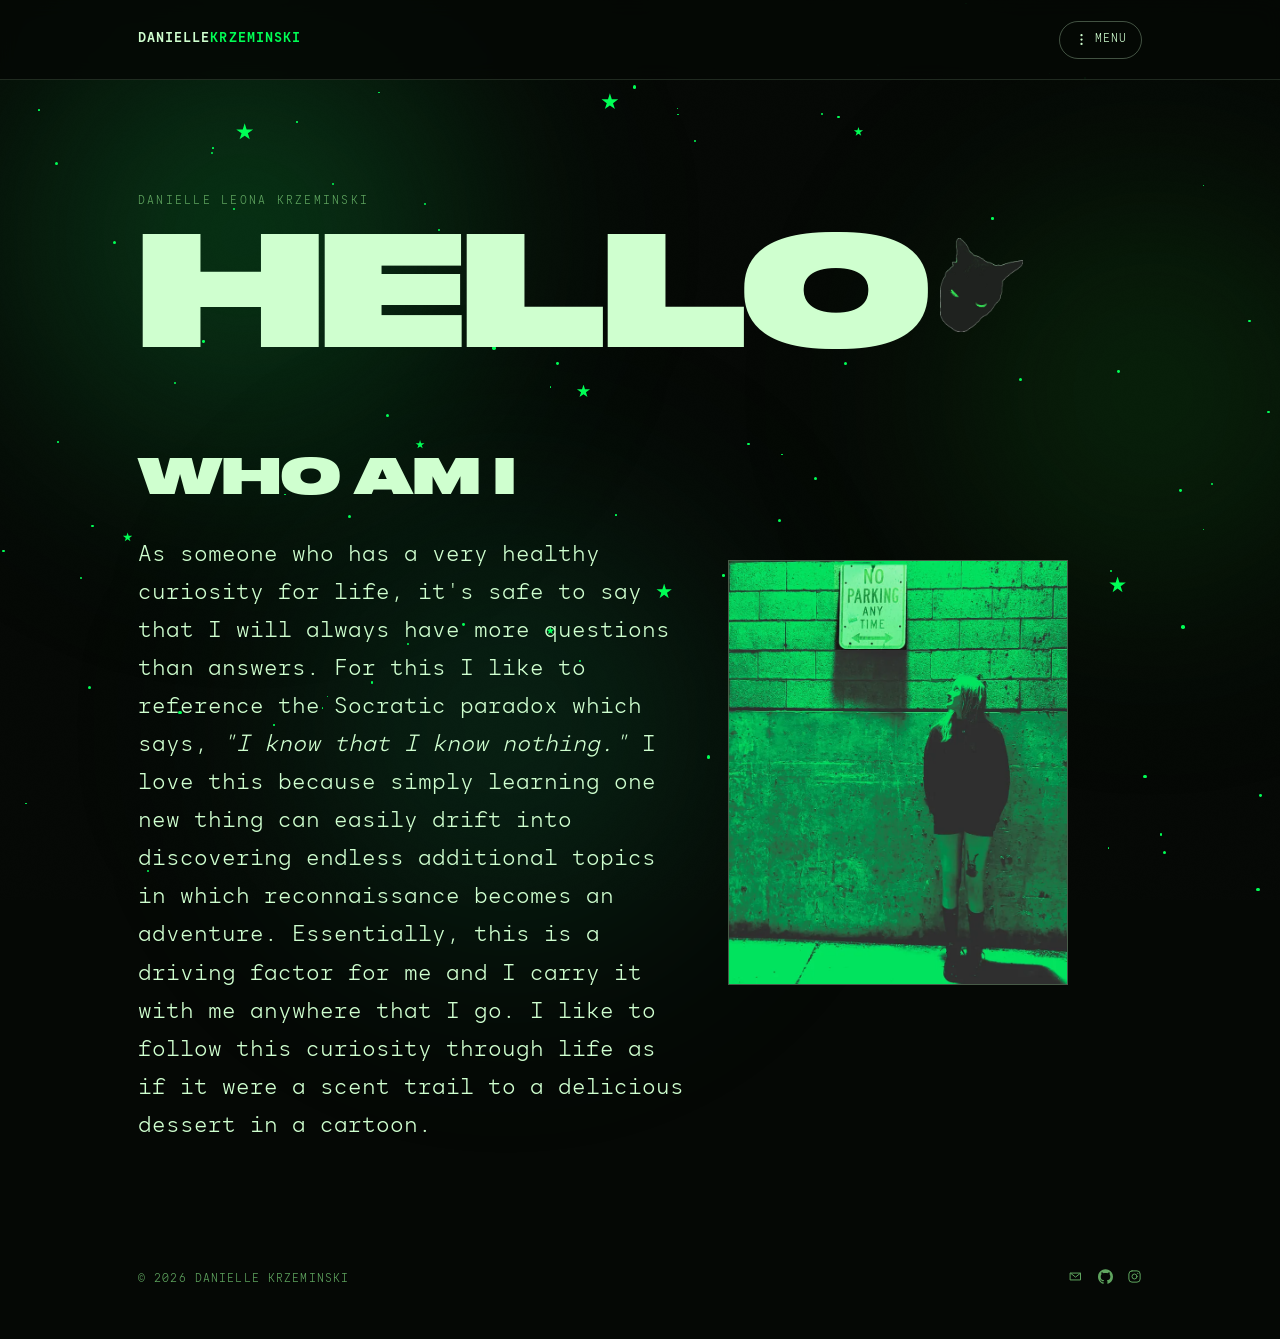
<file: index.html>
<!DOCTYPE html>
<html lang="en">
<head>
<meta charset="UTF-8">
<meta name="viewport" content="width=device-width, initial-scale=1.0">
<title>Danielle Krzeminski — Quality Engineer & Curious Mind</title>
<meta name="description" content="Danielle Krzeminski — a quality engineering professional in Milwaukee with a lifelong curiosity for systems, philosophy, and craft.">
<meta name="keywords" content="Danielle Krzeminski, quality engineer, quality engineering, CMM, PC-DMIS, Lean Six Sigma, Milwaukee, entropy in quality systems">
<meta name="author" content="Danielle Krzeminski">
<meta name="robots" content="index, follow">
<link rel="canonical" href="https://daniellekrzeminski.com/">

<!-- Open Graph / Facebook -->
<meta property="og:type" content="website">
<meta property="og:url" content="https://daniellekrzeminski.com/">
<meta property="og:site_name" content="Danielle Krzeminski">
<meta property="og:title" content="Danielle Krzeminski — Hello">
<meta property="og:description" content="Danielle Krzeminski — a quality engineering professional in Milwaukee with a lifelong curiosity for systems, philosophy, and craft.">
<meta property="og:image" content="https://daniellekrzeminski.com/assets/images/og-image.png">
<meta property="og:image:width" content="1200">
<meta property="og:image:height" content="630">

<!-- Twitter -->
<meta name="twitter:card" content="summary_large_image">
<meta name="twitter:url" content="https://daniellekrzeminski.com/">
<meta name="twitter:title" content="Danielle Krzeminski — Hello">
<meta name="twitter:description" content="Danielle Krzeminski — a quality engineering professional in Milwaukee with a lifelong curiosity for systems, philosophy, and craft.">
<meta name="twitter:image" content="https://daniellekrzeminski.com/assets/images/og-image.png">

<meta name="theme-color" content="#050805">

<!-- Favicons -->
<link rel="icon" type="image/x-icon" href="/favicon.ico">
<link rel="icon" type="image/png" sizes="16x16" href="/assets/favicons/favicon-16x16.png">
<link rel="icon" type="image/png" sizes="32x32" href="/assets/favicons/favicon-32x32.png">
<link rel="apple-touch-icon" sizes="180x180" href="/apple-touch-icon.png">
<link rel="icon" type="image/png" sizes="192x192" href="/assets/favicons/android-chrome-192x192.png">
<link rel="icon" type="image/png" sizes="512x512" href="/assets/favicons/android-chrome-512x512.png">
<link rel="manifest" href="/site.webmanifest">

<link rel="preload" href="assets/fonts/druk_wide_super.woff2" as="font" type="font/woff2" crossorigin>
<link rel="preload" href="assets/fonts/antikor_mono_book.woff2" as="font" type="font/woff2" crossorigin>
<link rel="stylesheet" href="styles.css">
<script type="application/ld+json">
{
  "@context": "https://schema.org",
  "@type": "Person",
  "name": "Danielle Leona Krzeminski",
  "url": "https://daniellekrzeminski.com/",
  "image": "https://daniellekrzeminski.com/assets/images/og-image.png",
  "jobTitle": "Quality Engineering Professional",
  "email": "mailto:info@daniellekrzeminski.com",
  "sameAs": [
    "https://github.com/eonaleona",
    "https://instagram.com/eonaleona"
  ]
}
</script>
</head>
<body>
    <div class="blob blob-1"></div>
    <div class="blob blob-2"></div>
    <div class="blob blob-3"></div>
    <div class="starfield" id="starfield"></div>
    <div class="bg-grain"><svg><filter id="grainFilter"><feTurbulence type="fractalNoise" baseFrequency="0.9" numOctaves="2" stitchTiles="stitch"/><feColorMatrix type="saturate" values="0"/></filter><rect width="100%" height="100%" filter="url(#grainFilter)" opacity="0.06"/></svg></div>

    <header class="site-header">
        <div class="wrap header-inner">
            <a href="index.html" class="brand">
                <span class="brand-name">Danielle<em>Krzeminski</em></span>
            </a>
            <div class="menu-wrap">
                <button class="nav-toggle" id="navToggle" aria-expanded="false" aria-controls="siteNav" aria-label="Toggle menu">
                    <svg viewBox="0 0 24 24"><circle cx="12" cy="5" r="1.8"/><circle cx="12" cy="12" r="1.8"/><circle cx="12" cy="19" r="1.8"/></svg>
                    Menu
                </button>
                <nav class="site-nav" id="siteNav">
                    <ul class="nav-links">
                    <li><a href="featured-projects.html">Featured Projects</a></li>
                    <li><a href="experience.html">Experience</a></li>
                    <li><a href="credentials.html">Credentials</a></li>
                    <li><a href="curated-collections.html">Curated Collections</a></li>
                    <li><a href="connect.html">Connect</a></li>
                </ul>
                </nav>
            </div>
        </div>
    </header>

    <section class="hero">
        <div class="wrap">
            <div class="hero-eyebrow">Danielle Leona Krzeminski</div>
            <h1 class="hero-title">Hello<span class="hello-mark"><picture>
                <source srcset="assets/images/cat-icon.webp" type="image/webp">
                <img src="assets/images/cat-icon.png" alt="" width="420" height="476" fetchpriority="high" onerror="this.closest('.hello-mark').remove()">
            </picture></span></h1>
        </div>
    </section>

    <section class="block fade-in">
        <div class="block-head">
            <h2 class="block-title">Who Am I</h2>
        </div>
        <div class="whoami-layout">
            <p class="lede">
                As someone who has a very healthy curiosity for life, it's safe to say that I will always have more
                questions than answers. For this I like to reference the Socratic paradox which says,
                <em>"I know that I know nothing."</em> I love this because simply learning one new thing can easily
                drift into discovering endless additional topics in which reconnaissance becomes an adventure.
                Essentially, this is a driving factor for me and I carry it with me anywhere that I go. I like to
                follow this curiosity through life as if it were a scent trail to a delicious dessert in a cartoon.
            </p>
            <div class="whoami-photo">
                <div class="duotone">
                    <picture>
                        <source srcset="assets/images/portrait-01.webp" type="image/webp">
                        <img src="assets/images/portrait-01.jpg" alt="Danielle looking up at a &quot;No Parking Any Time&quot; sign" width="760" height="1351" onerror="this.closest('.duotone').remove()">
                    </picture>
                </div>
            </div>
        </div>
    </section>

    <footer>
        <span>© 2026 Danielle Krzeminski</span>
        <div class="footer-social">
            <a href="mailto:info@daniellekrzeminski.com" aria-label="Email"><svg viewBox="0 0 24 24"><path d="M4 6.5h16v11H4z"/><path d="m4.5 7 7.5 6 7.5-6"/></svg></a>
            <a href="https://github.com/eonaleona" target="_blank" rel="noopener" aria-label="GitHub"><svg viewBox="0 0 98 96" style="fill:currentColor;stroke:none;"><path d="M49 0C21.9 0 0 22 0 49.1c0 21.7 14 40.1 33.5 46.6 2.4.5 3.3-1.1 3.3-2.4v-8.4c-13.6 3-16.5-5.8-16.5-5.8-2.2-5.7-5.4-7.2-5.4-7.2-4.5-3 .3-3 .3-3 4.9.3 7.5 5.1 7.5 5.1 4.4 7.5 11.5 5.3 14.3 4.1.4-3.2 1.7-5.3 3.1-6.6-10.9-1.2-22.3-5.4-22.3-24.3 0-5.4 1.9-9.8 5.1-13.2-.5-1.2-2.2-6.2.5-13 0 0 4.1-1.3 13.5 5.1 3.9-1.1 8.1-1.6 12.3-1.6 4.1 0 8.3.5 12.3 1.6C70.8 19.7 75 21 75 21c2.7 6.8 1 11.8.5 13 3.2 3.4 5.1 7.8 5.1 13.2 0 18.9-11.5 23.1-22.4 24.3 1.8 1.5 3.3 4.5 3.3 9.1v12.7c0 1.3.9 2.9 3.4 2.4C84.4 89.2 98 70.8 98 49.1 98 22 76.1 0 49 0Z"/></svg></a>
            <a href="https://instagram.com/eonaleona" target="_blank" rel="noopener" aria-label="Instagram"><svg viewBox="0 0 24 24"><rect x="3" y="3" width="18" height="18" rx="5"/><circle cx="12" cy="12" r="4"/><circle cx="17.2" cy="6.8" r="1" fill="currentColor" stroke="none"/></svg></a>
        </div>
    </footer>

<script src="script.js"></script>
</body>
</html>
</file>
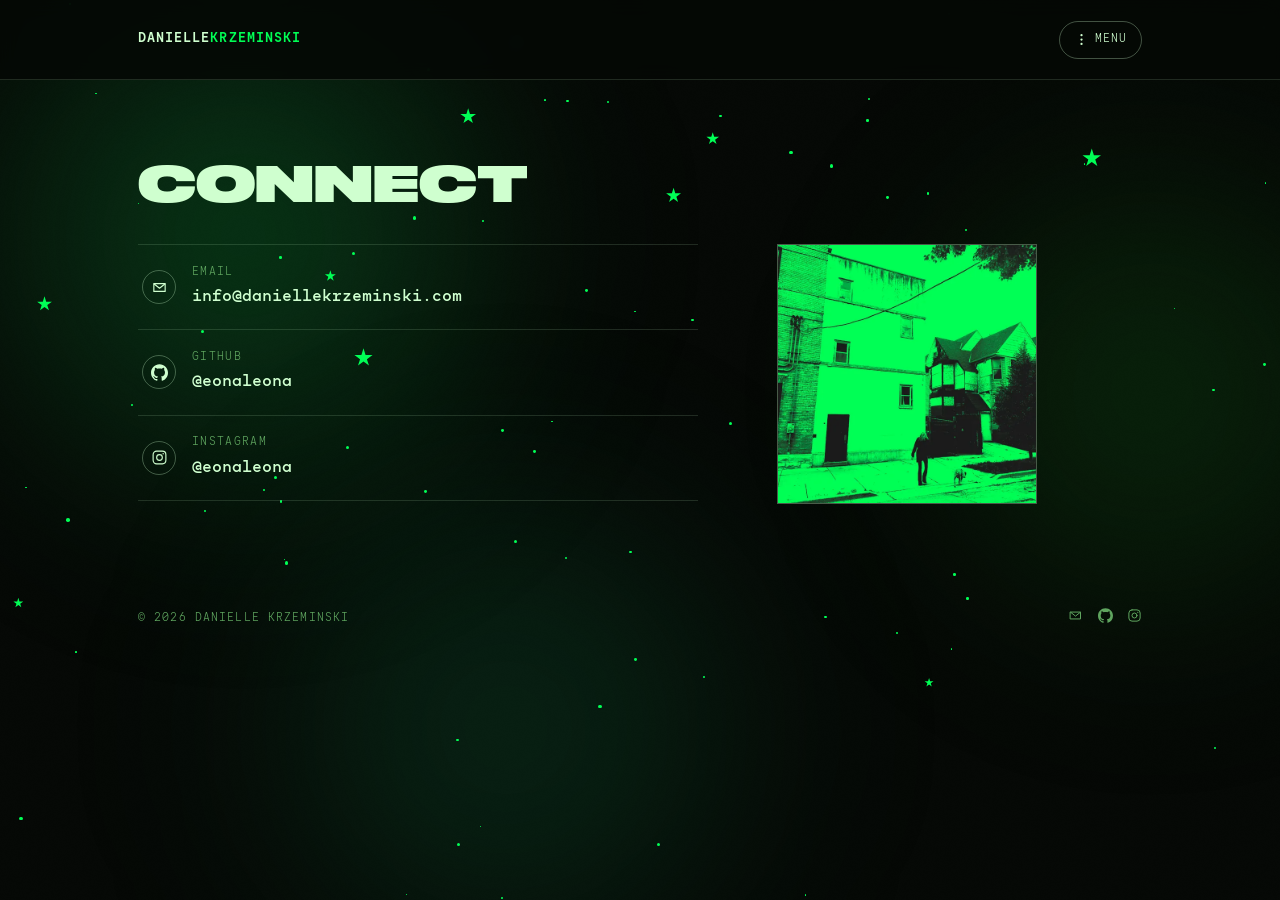
<file: connect.html>
<!DOCTYPE html>
<html lang="en">
<head>
<meta charset="UTF-8">
<meta name="viewport" content="width=device-width, initial-scale=1.0">
<title>Connect — Danielle Krzeminski</title>
<meta name="description" content="Get in touch with Danielle Krzeminski — email, GitHub, and Instagram.">
<meta name="keywords" content="Danielle Krzeminski contact, connect, email, GitHub, Instagram">
<meta name="author" content="Danielle Krzeminski">
<meta name="robots" content="index, follow">
<link rel="canonical" href="https://daniellekrzeminski.com/connect.html">

<!-- Open Graph / Facebook -->
<meta property="og:type" content="website">
<meta property="og:url" content="https://daniellekrzeminski.com/connect.html">
<meta property="og:site_name" content="Danielle Krzeminski">
<meta property="og:title" content="Connect — Danielle Krzeminski">
<meta property="og:description" content="Get in touch with Danielle Krzeminski — email, GitHub, and Instagram.">
<meta property="og:image" content="https://daniellekrzeminski.com/assets/images/og-image.png">
<meta property="og:image:width" content="1200">
<meta property="og:image:height" content="630">

<!-- Twitter -->
<meta name="twitter:card" content="summary_large_image">
<meta name="twitter:url" content="https://daniellekrzeminski.com/connect.html">
<meta name="twitter:title" content="Connect — Danielle Krzeminski">
<meta name="twitter:description" content="Get in touch with Danielle Krzeminski — email, GitHub, and Instagram.">
<meta name="twitter:image" content="https://daniellekrzeminski.com/assets/images/og-image.png">

<meta name="theme-color" content="#050805">

<!-- Favicons -->
<link rel="icon" type="image/x-icon" href="/favicon.ico">
<link rel="icon" type="image/png" sizes="16x16" href="/assets/favicons/favicon-16x16.png">
<link rel="icon" type="image/png" sizes="32x32" href="/assets/favicons/favicon-32x32.png">
<link rel="apple-touch-icon" sizes="180x180" href="/apple-touch-icon.png">
<link rel="icon" type="image/png" sizes="192x192" href="/assets/favicons/android-chrome-192x192.png">
<link rel="icon" type="image/png" sizes="512x512" href="/assets/favicons/android-chrome-512x512.png">
<link rel="manifest" href="/site.webmanifest">

<link rel="preload" href="assets/fonts/druk_wide_super.woff2" as="font" type="font/woff2" crossorigin>
<link rel="preload" href="assets/fonts/antikor_mono_book.woff2" as="font" type="font/woff2" crossorigin>
<link rel="stylesheet" href="styles.css">
</head>
<body>
    <div class="blob blob-1"></div>
    <div class="blob blob-2"></div>
    <div class="blob blob-3"></div>
    <div class="starfield" id="starfield"></div>
    <div class="bg-grain"><svg><filter id="grainFilter"><feTurbulence type="fractalNoise" baseFrequency="0.9" numOctaves="2" stitchTiles="stitch"/><feColorMatrix type="saturate" values="0"/></filter><rect width="100%" height="100%" filter="url(#grainFilter)" opacity="0.06"/></svg></div>

    <header class="site-header">
        <div class="wrap header-inner">
            <a href="index.html" class="brand">
                <span class="brand-name">Danielle<em>Krzeminski</em></span>
            </a>
            <div class="menu-wrap">
                <button class="nav-toggle" id="navToggle" aria-expanded="false" aria-controls="siteNav" aria-label="Toggle menu">
                    <svg viewBox="0 0 24 24"><circle cx="12" cy="5" r="1.8"/><circle cx="12" cy="12" r="1.8"/><circle cx="12" cy="19" r="1.8"/></svg>
                    Menu
                </button>
                <nav class="site-nav" id="siteNav">
                    <ul class="nav-links">
                    <li><a href="featured-projects.html">Featured Projects</a></li>
                    <li><a href="experience.html">Experience</a></li>
                    <li><a href="credentials.html">Credentials</a></li>
                    <li><a href="curated-collections.html">Curated Collections</a></li>
                    <li><a href="connect.html" aria-current="page">Connect</a></li>
                </ul>
                </nav>
            </div>
        </div>
    </header>

    <section class="block fade-in" style="padding-top:clamp(3rem,8vw,5rem);">
        <div class="block-head">
            <h2 class="block-title">Connect</h2>
        </div>

        <div class="connect-body">
            <ul class="connect-list">
                <li>
                    <a href="mailto:info@daniellekrzeminski.com">
                        <span class="connect-icon"><svg viewBox="0 0 24 24"><path d="M4 6.5h16v11H4z"/><path d="m4.5 7 7.5 6 7.5-6"/></svg></span>
                        <span class="connect-text">
                            <span class="connect-platform">Email</span>
                            <span class="connect-handle">info@daniellekrzeminski.com</span>
                        </span>
                    </a>
                </li>
                <li>
                    <a href="https://github.com/eonaleona" target="_blank" rel="noopener">
                        <span class="connect-icon"><svg viewBox="0 0 98 96" style="fill:currentColor;stroke:none;"><path d="M49 0C21.9 0 0 22 0 49.1c0 21.7 14 40.1 33.5 46.6 2.4.5 3.3-1.1 3.3-2.4v-8.4c-13.6 3-16.5-5.8-16.5-5.8-2.2-5.7-5.4-7.2-5.4-7.2-4.5-3 .3-3 .3-3 4.9.3 7.5 5.1 7.5 5.1 4.4 7.5 11.5 5.3 14.3 4.1.4-3.2 1.7-5.3 3.1-6.6-10.9-1.2-22.3-5.4-22.3-24.3 0-5.4 1.9-9.8 5.1-13.2-.5-1.2-2.2-6.2.5-13 0 0 4.1-1.3 13.5 5.1 3.9-1.1 8.1-1.6 12.3-1.6 4.1 0 8.3.5 12.3 1.6C70.8 19.7 75 21 75 21c2.7 6.8 1 11.8.5 13 3.2 3.4 5.1 7.8 5.1 13.2 0 18.9-11.5 23.1-22.4 24.3 1.8 1.5 3.3 4.5 3.3 9.1v12.7c0 1.3.9 2.9 3.4 2.4C84.4 89.2 98 70.8 98 49.1 98 22 76.1 0 49 0Z"/></svg></span>
                        <span class="connect-text">
                            <span class="connect-platform">GitHub</span>
                            <span class="connect-handle">@eonaleona</span>
                        </span>
                    </a>
                </li>
                <li>
                    <a href="https://instagram.com/eonaleona" target="_blank" rel="noopener">
                        <span class="connect-icon"><svg viewBox="0 0 24 24"><rect x="3" y="3" width="18" height="18" rx="5"/><circle cx="12" cy="12" r="4"/><circle cx="17.2" cy="6.8" r="1" fill="currentColor" stroke="none"/></svg></span>
                        <span class="connect-text">
                            <span class="connect-platform">Instagram</span>
                            <span class="connect-handle">@eonaleona</span>
                        </span>
                    </a>
                </li>
            </ul>
            <div class="connect-photo">
                <div class="duotone">
                    <picture>
                        <source srcset="assets/images/portrait-02.webp" type="image/webp">
                        <img src="assets/images/portrait-02.jpg" alt="Danielle walking her dog on a Milwaukee street" width="640" height="640" onerror="this.closest('.duotone').remove()">
                    </picture>
                </div>
            </div>
        </div>
    </section>

    <footer>
        <span>© 2026 Danielle Krzeminski</span>
        <div class="footer-social">
            <a href="mailto:info@daniellekrzeminski.com" aria-label="Email"><svg viewBox="0 0 24 24"><path d="M4 6.5h16v11H4z"/><path d="m4.5 7 7.5 6 7.5-6"/></svg></a>
            <a href="https://github.com/eonaleona" target="_blank" rel="noopener" aria-label="GitHub"><svg viewBox="0 0 98 96" style="fill:currentColor;stroke:none;"><path d="M49 0C21.9 0 0 22 0 49.1c0 21.7 14 40.1 33.5 46.6 2.4.5 3.3-1.1 3.3-2.4v-8.4c-13.6 3-16.5-5.8-16.5-5.8-2.2-5.7-5.4-7.2-5.4-7.2-4.5-3 .3-3 .3-3 4.9.3 7.5 5.1 7.5 5.1 4.4 7.5 11.5 5.3 14.3 4.1.4-3.2 1.7-5.3 3.1-6.6-10.9-1.2-22.3-5.4-22.3-24.3 0-5.4 1.9-9.8 5.1-13.2-.5-1.2-2.2-6.2.5-13 0 0 4.1-1.3 13.5 5.1 3.9-1.1 8.1-1.6 12.3-1.6 4.1 0 8.3.5 12.3 1.6C70.8 19.7 75 21 75 21c2.7 6.8 1 11.8.5 13 3.2 3.4 5.1 7.8 5.1 13.2 0 18.9-11.5 23.1-22.4 24.3 1.8 1.5 3.3 4.5 3.3 9.1v12.7c0 1.3.9 2.9 3.4 2.4C84.4 89.2 98 70.8 98 49.1 98 22 76.1 0 49 0Z"/></svg></a>
            <a href="https://instagram.com/eonaleona" target="_blank" rel="noopener" aria-label="Instagram"><svg viewBox="0 0 24 24"><rect x="3" y="3" width="18" height="18" rx="5"/><circle cx="12" cy="12" r="4"/><circle cx="17.2" cy="6.8" r="1" fill="currentColor" stroke="none"/></svg></a>
        </div>
    </footer>

<script src="script.js"></script>
</body>
</html>
</file>
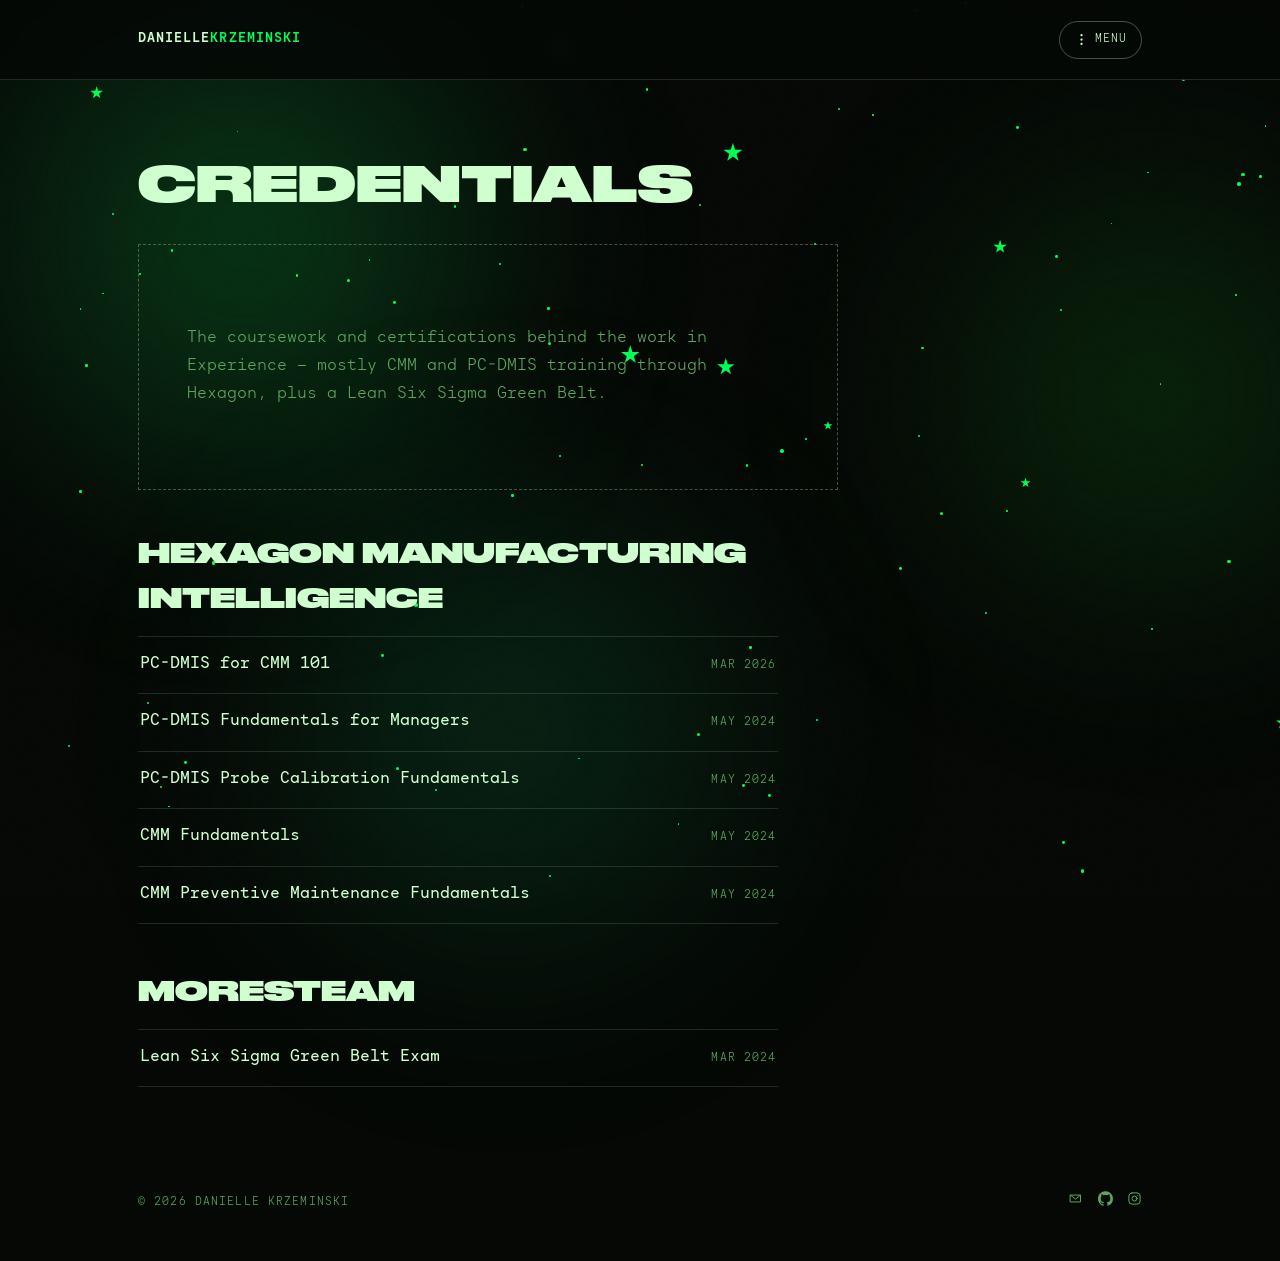
<file: credentials.html>
<!DOCTYPE html>
<html lang="en">
<head>
<meta charset="UTF-8">
<meta name="viewport" content="width=device-width, initial-scale=1.0">
<title>Credentials — Danielle Krzeminski</title>
<meta name="description" content="Certifications held by Danielle Krzeminski — Hexagon CMM and PC-DMIS coursework, plus a Lean Six Sigma Green Belt through MoreSteam.">
<meta name="keywords" content="Danielle Krzeminski certifications, PC-DMIS certification, CMM training, Lean Six Sigma Green Belt, Hexagon Manufacturing Intelligence">
<meta name="author" content="Danielle Krzeminski">
<meta name="robots" content="index, follow">
<link rel="canonical" href="https://daniellekrzeminski.com/credentials.html">

<!-- Open Graph / Facebook -->
<meta property="og:type" content="website">
<meta property="og:url" content="https://daniellekrzeminski.com/credentials.html">
<meta property="og:site_name" content="Danielle Krzeminski">
<meta property="og:title" content="Credentials — Danielle Krzeminski">
<meta property="og:description" content="Certifications held by Danielle Krzeminski — Hexagon CMM and PC-DMIS coursework, plus a Lean Six Sigma Green Belt through MoreSteam.">
<meta property="og:image" content="https://daniellekrzeminski.com/assets/images/og-image.png">
<meta property="og:image:width" content="1200">
<meta property="og:image:height" content="630">

<!-- Twitter -->
<meta name="twitter:card" content="summary_large_image">
<meta name="twitter:url" content="https://daniellekrzeminski.com/credentials.html">
<meta name="twitter:title" content="Credentials — Danielle Krzeminski">
<meta name="twitter:description" content="Certifications held by Danielle Krzeminski — Hexagon CMM and PC-DMIS coursework, plus a Lean Six Sigma Green Belt through MoreSteam.">
<meta name="twitter:image" content="https://daniellekrzeminski.com/assets/images/og-image.png">

<meta name="theme-color" content="#050805">

<!-- Favicons -->
<link rel="icon" type="image/x-icon" href="/favicon.ico">
<link rel="icon" type="image/png" sizes="16x16" href="/assets/favicons/favicon-16x16.png">
<link rel="icon" type="image/png" sizes="32x32" href="/assets/favicons/favicon-32x32.png">
<link rel="apple-touch-icon" sizes="180x180" href="/apple-touch-icon.png">
<link rel="icon" type="image/png" sizes="192x192" href="/assets/favicons/android-chrome-192x192.png">
<link rel="icon" type="image/png" sizes="512x512" href="/assets/favicons/android-chrome-512x512.png">
<link rel="manifest" href="/site.webmanifest">

<link rel="preload" href="assets/fonts/druk_wide_super.woff2" as="font" type="font/woff2" crossorigin>
<link rel="preload" href="assets/fonts/antikor_mono_book.woff2" as="font" type="font/woff2" crossorigin>
<link rel="stylesheet" href="styles.css">
</head>
<body>
    <div class="blob blob-1"></div>
    <div class="blob blob-2"></div>
    <div class="blob blob-3"></div>
    <div class="starfield" id="starfield"></div>
    <div class="bg-grain"><svg><filter id="grainFilter"><feTurbulence type="fractalNoise" baseFrequency="0.9" numOctaves="2" stitchTiles="stitch"/><feColorMatrix type="saturate" values="0"/></filter><rect width="100%" height="100%" filter="url(#grainFilter)" opacity="0.06"/></svg></div>

    <header class="site-header">
        <div class="wrap header-inner">
            <a href="index.html" class="brand">
                <span class="brand-name">Danielle<em>Krzeminski</em></span>
            </a>
            <div class="menu-wrap">
                <button class="nav-toggle" id="navToggle" aria-expanded="false" aria-controls="siteNav" aria-label="Toggle menu">
                    <svg viewBox="0 0 24 24"><circle cx="12" cy="5" r="1.8"/><circle cx="12" cy="12" r="1.8"/><circle cx="12" cy="19" r="1.8"/></svg>
                    Menu
                </button>
                <nav class="site-nav" id="siteNav">
                    <ul class="nav-links">
                    <li><a href="featured-projects.html">Featured Projects</a></li>
                    <li><a href="experience.html">Experience</a></li>
                    <li><a href="credentials.html" aria-current="page">Credentials</a></li>
                    <li><a href="curated-collections.html">Curated Collections</a></li>
                    <li><a href="connect.html">Connect</a></li>
                </ul>
                </nav>
            </div>
        </div>
    </header>

    <!--
      CREDENTIALS CONTENT GOES HERE.
      Danielle: send over your certifications and I'll turn this empty-state
      block into cards/list items matching the rest of the site.
    -->
    <section class="block fade-in" style="padding-top:clamp(3rem,8vw,5rem);">
        <div class="block-head">
            <h2 class="block-title">Credentials</h2>
        </div>
        <div class="empty-state" style="margin-bottom:2.5rem;">
            <p style="max-width:60ch;">The coursework and certifications behind the work in Experience — mostly CMM and PC-DMIS training through Hexagon, plus a Lean Six Sigma Green Belt.</p>
        </div>

        <div class="cred-groups">
            <div class="cred-group">
                <div class="cred-issuer">Hexagon Manufacturing Intelligence</div>
                <ul class="cred-items">
                    <li><span class="cred-name">PC-DMIS for CMM 101</span><span class="cred-date">Mar 2026</span></li>
                    <li><span class="cred-name">PC-DMIS Fundamentals for Managers</span><span class="cred-date">May 2024</span></li>
                    <li><span class="cred-name">PC-DMIS Probe Calibration Fundamentals</span><span class="cred-date">May 2024</span></li>
                    <li><span class="cred-name">CMM Fundamentals</span><span class="cred-date">May 2024</span></li>
                    <li><span class="cred-name">CMM Preventive Maintenance Fundamentals</span><span class="cred-date">May 2024</span></li>
                </ul>
            </div>
            <div class="cred-group">
                <div class="cred-issuer">MoreSteam</div>
                <ul class="cred-items">
                    <li><span class="cred-name">Lean Six Sigma Green Belt Exam</span><span class="cred-date">Mar 2024</span></li>
                </ul>
            </div>
        </div>
    </section>

    <footer>
        <span>© 2026 Danielle Krzeminski</span>
        <div class="footer-social">
            <a href="mailto:info@daniellekrzeminski.com" aria-label="Email"><svg viewBox="0 0 24 24"><path d="M4 6.5h16v11H4z"/><path d="m4.5 7 7.5 6 7.5-6"/></svg></a>
            <a href="https://github.com/eonaleona" target="_blank" rel="noopener" aria-label="GitHub"><svg viewBox="0 0 98 96" style="fill:currentColor;stroke:none;"><path d="M49 0C21.9 0 0 22 0 49.1c0 21.7 14 40.1 33.5 46.6 2.4.5 3.3-1.1 3.3-2.4v-8.4c-13.6 3-16.5-5.8-16.5-5.8-2.2-5.7-5.4-7.2-5.4-7.2-4.5-3 .3-3 .3-3 4.9.3 7.5 5.1 7.5 5.1 4.4 7.5 11.5 5.3 14.3 4.1.4-3.2 1.7-5.3 3.1-6.6-10.9-1.2-22.3-5.4-22.3-24.3 0-5.4 1.9-9.8 5.1-13.2-.5-1.2-2.2-6.2.5-13 0 0 4.1-1.3 13.5 5.1 3.9-1.1 8.1-1.6 12.3-1.6 4.1 0 8.3.5 12.3 1.6C70.8 19.7 75 21 75 21c2.7 6.8 1 11.8.5 13 3.2 3.4 5.1 7.8 5.1 13.2 0 18.9-11.5 23.1-22.4 24.3 1.8 1.5 3.3 4.5 3.3 9.1v12.7c0 1.3.9 2.9 3.4 2.4C84.4 89.2 98 70.8 98 49.1 98 22 76.1 0 49 0Z"/></svg></a>
            <a href="https://instagram.com/eonaleona" target="_blank" rel="noopener" aria-label="Instagram"><svg viewBox="0 0 24 24"><rect x="3" y="3" width="18" height="18" rx="5"/><circle cx="12" cy="12" r="4"/><circle cx="17.2" cy="6.8" r="1" fill="currentColor" stroke="none"/></svg></a>
        </div>
    </footer>

<script src="script.js"></script>
</body>
</html>
</file>
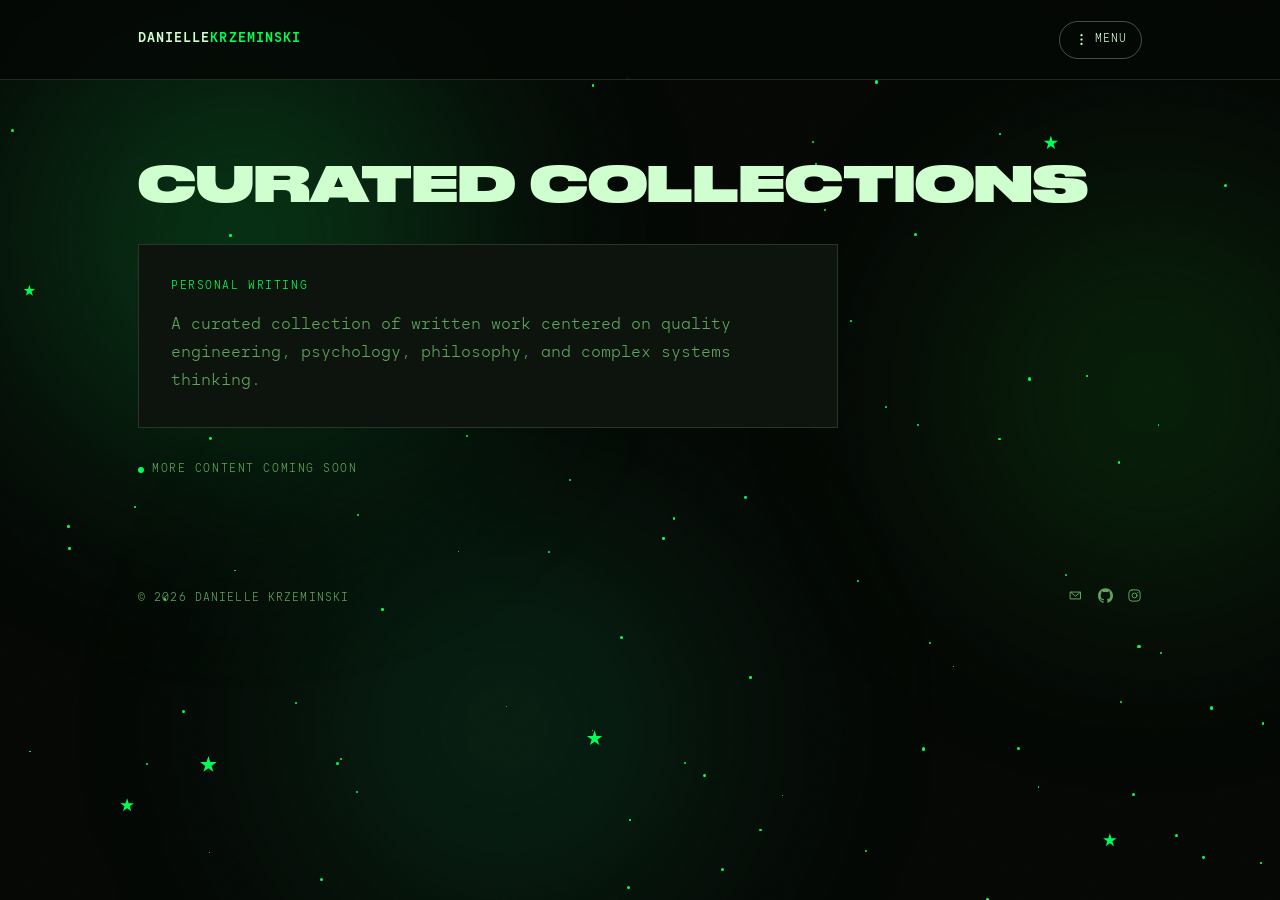
<file: curated-collections.html>
<!DOCTYPE html>
<html lang="en">
<head>
<meta charset="UTF-8">
<meta name="viewport" content="width=device-width, initial-scale=1.0">
<title>Curated Collections — Danielle Krzeminski</title>
<meta name="description" content="A curated collection of written work by Danielle Krzeminski centered on quality engineering, psychology, philosophy, and complex systems thinking.">
<meta name="keywords" content="Danielle Krzeminski writing, quality engineering essays, systems thinking, philosophy, curated collections">
<meta name="author" content="Danielle Krzeminski">
<meta name="robots" content="index, follow">
<link rel="canonical" href="https://daniellekrzeminski.com/curated-collections.html">

<!-- Open Graph / Facebook -->
<meta property="og:type" content="website">
<meta property="og:url" content="https://daniellekrzeminski.com/curated-collections.html">
<meta property="og:site_name" content="Danielle Krzeminski">
<meta property="og:title" content="Curated Collections — Danielle Krzeminski">
<meta property="og:description" content="A curated collection of written work by Danielle Krzeminski centered on quality engineering, psychology, philosophy, and complex systems thinking.">
<meta property="og:image" content="https://daniellekrzeminski.com/assets/images/og-image.png">
<meta property="og:image:width" content="1200">
<meta property="og:image:height" content="630">

<!-- Twitter -->
<meta name="twitter:card" content="summary_large_image">
<meta name="twitter:url" content="https://daniellekrzeminski.com/curated-collections.html">
<meta name="twitter:title" content="Curated Collections — Danielle Krzeminski">
<meta name="twitter:description" content="A curated collection of written work by Danielle Krzeminski centered on quality engineering, psychology, philosophy, and complex systems thinking.">
<meta name="twitter:image" content="https://daniellekrzeminski.com/assets/images/og-image.png">

<meta name="theme-color" content="#050805">

<!-- Favicons -->
<link rel="icon" type="image/x-icon" href="/favicon.ico">
<link rel="icon" type="image/png" sizes="16x16" href="/assets/favicons/favicon-16x16.png">
<link rel="icon" type="image/png" sizes="32x32" href="/assets/favicons/favicon-32x32.png">
<link rel="apple-touch-icon" sizes="180x180" href="/apple-touch-icon.png">
<link rel="icon" type="image/png" sizes="192x192" href="/assets/favicons/android-chrome-192x192.png">
<link rel="icon" type="image/png" sizes="512x512" href="/assets/favicons/android-chrome-512x512.png">
<link rel="manifest" href="/site.webmanifest">

<link rel="preload" href="assets/fonts/druk_wide_super.woff2" as="font" type="font/woff2" crossorigin>
<link rel="preload" href="assets/fonts/antikor_mono_book.woff2" as="font" type="font/woff2" crossorigin>
<link rel="stylesheet" href="styles.css">
</head>
<body>
    <div class="blob blob-1"></div>
    <div class="blob blob-2"></div>
    <div class="blob blob-3"></div>
    <div class="starfield" id="starfield"></div>
    <div class="bg-grain"><svg><filter id="grainFilter"><feTurbulence type="fractalNoise" baseFrequency="0.9" numOctaves="2" stitchTiles="stitch"/><feColorMatrix type="saturate" values="0"/></filter><rect width="100%" height="100%" filter="url(#grainFilter)" opacity="0.06"/></svg></div>

    <header class="site-header">
        <div class="wrap header-inner">
            <a href="index.html" class="brand">
                <span class="brand-name">Danielle<em>Krzeminski</em></span>
            </a>
            <div class="menu-wrap">
                <button class="nav-toggle" id="navToggle" aria-expanded="false" aria-controls="siteNav" aria-label="Toggle menu">
                    <svg viewBox="0 0 24 24"><circle cx="12" cy="5" r="1.8"/><circle cx="12" cy="12" r="1.8"/><circle cx="12" cy="19" r="1.8"/></svg>
                    Menu
                </button>
                <nav class="site-nav" id="siteNav">
                    <ul class="nav-links">
                    <li><a href="featured-projects.html">Featured Projects</a></li>
                    <li><a href="experience.html">Experience</a></li>
                    <li><a href="credentials.html">Credentials</a></li>
                    <li><a href="curated-collections.html" aria-current="page">Curated Collections</a></li>
                    <li><a href="connect.html">Connect</a></li>
                </ul>
                </nav>
            </div>
        </div>
    </header>

    <section class="block fade-in" style="padding-top:clamp(3rem,8vw,5rem);">
        <div class="block-head">
            <h2 class="block-title">Curated Collections</h2>
        </div>

        <div class="project-card">
            <div class="project-label">Personal Writing</div>
            <p class="project-desc" style="margin-bottom:0;">
                A curated collection of written work centered on quality engineering, psychology, philosophy, and
                complex systems thinking.
            </p>
        </div>

        <div class="soon-tag">More content coming soon</div>
    </section>

    <footer>
        <span>© 2026 Danielle Krzeminski</span>
        <div class="footer-social">
            <a href="mailto:info@daniellekrzeminski.com" aria-label="Email"><svg viewBox="0 0 24 24"><path d="M4 6.5h16v11H4z"/><path d="m4.5 7 7.5 6 7.5-6"/></svg></a>
            <a href="https://github.com/eonaleona" target="_blank" rel="noopener" aria-label="GitHub"><svg viewBox="0 0 98 96" style="fill:currentColor;stroke:none;"><path d="M49 0C21.9 0 0 22 0 49.1c0 21.7 14 40.1 33.5 46.6 2.4.5 3.3-1.1 3.3-2.4v-8.4c-13.6 3-16.5-5.8-16.5-5.8-2.2-5.7-5.4-7.2-5.4-7.2-4.5-3 .3-3 .3-3 4.9.3 7.5 5.1 7.5 5.1 4.4 7.5 11.5 5.3 14.3 4.1.4-3.2 1.7-5.3 3.1-6.6-10.9-1.2-22.3-5.4-22.3-24.3 0-5.4 1.9-9.8 5.1-13.2-.5-1.2-2.2-6.2.5-13 0 0 4.1-1.3 13.5 5.1 3.9-1.1 8.1-1.6 12.3-1.6 4.1 0 8.3.5 12.3 1.6C70.8 19.7 75 21 75 21c2.7 6.8 1 11.8.5 13 3.2 3.4 5.1 7.8 5.1 13.2 0 18.9-11.5 23.1-22.4 24.3 1.8 1.5 3.3 4.5 3.3 9.1v12.7c0 1.3.9 2.9 3.4 2.4C84.4 89.2 98 70.8 98 49.1 98 22 76.1 0 49 0Z"/></svg></a>
            <a href="https://instagram.com/eonaleona" target="_blank" rel="noopener" aria-label="Instagram"><svg viewBox="0 0 24 24"><rect x="3" y="3" width="18" height="18" rx="5"/><circle cx="12" cy="12" r="4"/><circle cx="17.2" cy="6.8" r="1" fill="currentColor" stroke="none"/></svg></a>
        </div>
    </footer>

<script src="script.js"></script>
</body>
</html>
</file>
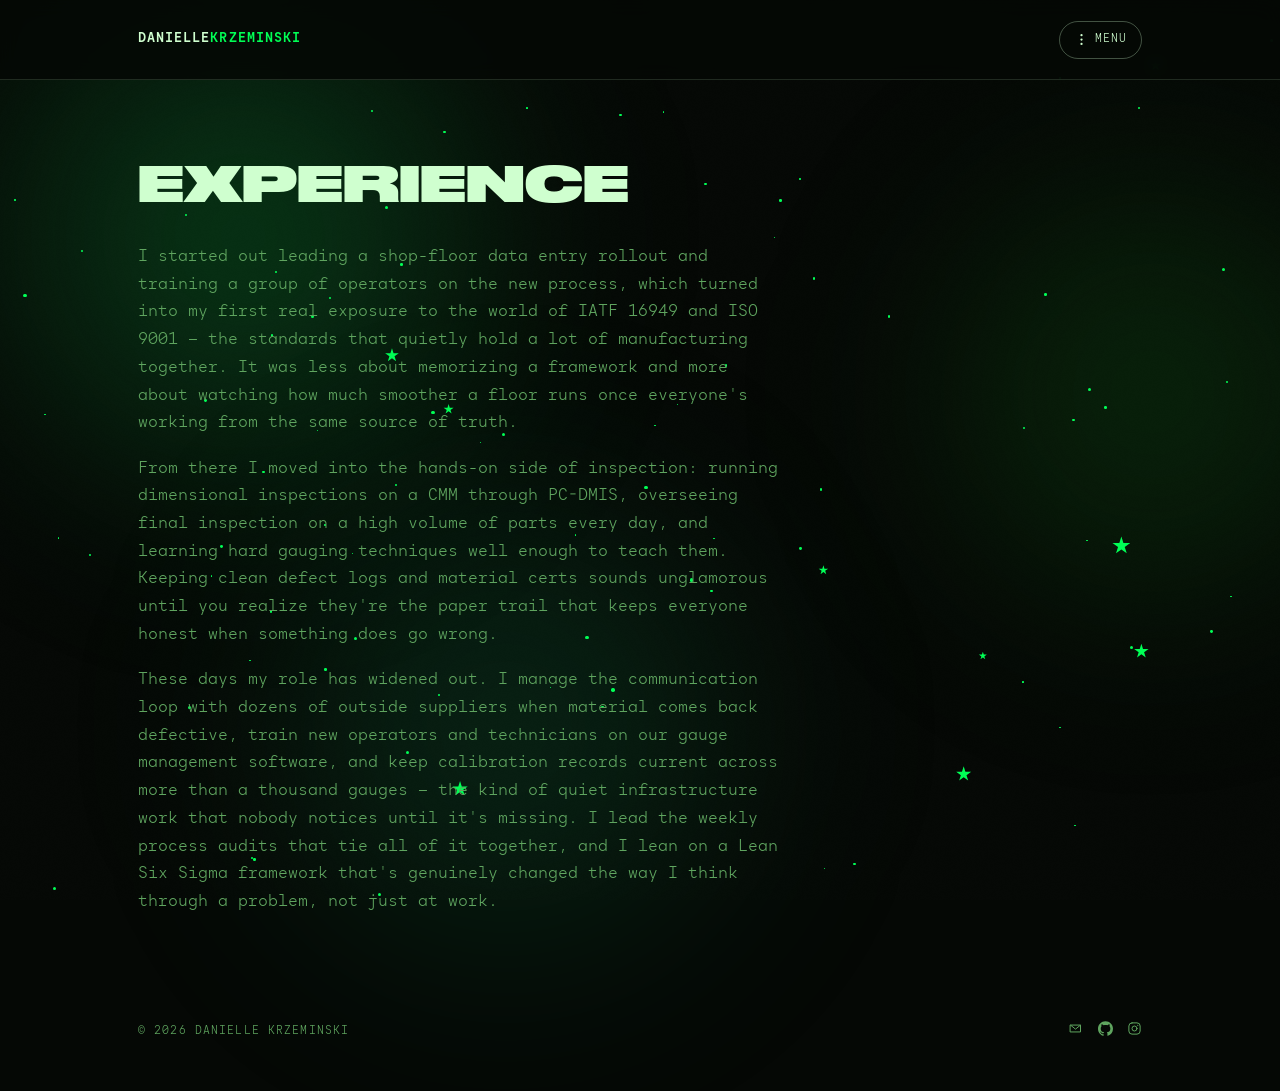
<file: experience.html>
<!DOCTYPE html>
<html lang="en">
<head>
<meta charset="UTF-8">
<meta name="viewport" content="width=device-width, initial-scale=1.0">
<title>Experience — Danielle Krzeminski</title>
<meta name="description" content="Danielle Krzeminski's experience in quality engineering — CMM inspection, PC-DMIS, supplier quality, and Lean Six Sigma, told as a story rather than a résumé.">
<meta name="keywords" content="Danielle Krzeminski experience, quality engineering, CMM inspection, PC-DMIS, IATF 16949, ISO 9001, Lean Six Sigma">
<meta name="author" content="Danielle Krzeminski">
<meta name="robots" content="index, follow">
<link rel="canonical" href="https://daniellekrzeminski.com/experience.html">

<!-- Open Graph / Facebook -->
<meta property="og:type" content="website">
<meta property="og:url" content="https://daniellekrzeminski.com/experience.html">
<meta property="og:site_name" content="Danielle Krzeminski">
<meta property="og:title" content="Experience — Danielle Krzeminski">
<meta property="og:description" content="Danielle Krzeminski's experience in quality engineering — CMM inspection, PC-DMIS, supplier quality, and Lean Six Sigma, told as a story rather than a résumé.">
<meta property="og:image" content="https://daniellekrzeminski.com/assets/images/og-image.png">
<meta property="og:image:width" content="1200">
<meta property="og:image:height" content="630">

<!-- Twitter -->
<meta name="twitter:card" content="summary_large_image">
<meta name="twitter:url" content="https://daniellekrzeminski.com/experience.html">
<meta name="twitter:title" content="Experience — Danielle Krzeminski">
<meta name="twitter:description" content="Danielle Krzeminski's experience in quality engineering — CMM inspection, PC-DMIS, supplier quality, and Lean Six Sigma, told as a story rather than a résumé.">
<meta name="twitter:image" content="https://daniellekrzeminski.com/assets/images/og-image.png">

<meta name="theme-color" content="#050805">

<!-- Favicons -->
<link rel="icon" type="image/x-icon" href="/favicon.ico">
<link rel="icon" type="image/png" sizes="16x16" href="/assets/favicons/favicon-16x16.png">
<link rel="icon" type="image/png" sizes="32x32" href="/assets/favicons/favicon-32x32.png">
<link rel="apple-touch-icon" sizes="180x180" href="/apple-touch-icon.png">
<link rel="icon" type="image/png" sizes="192x192" href="/assets/favicons/android-chrome-192x192.png">
<link rel="icon" type="image/png" sizes="512x512" href="/assets/favicons/android-chrome-512x512.png">
<link rel="manifest" href="/site.webmanifest">

<link rel="preload" href="assets/fonts/druk_wide_super.woff2" as="font" type="font/woff2" crossorigin>
<link rel="preload" href="assets/fonts/antikor_mono_book.woff2" as="font" type="font/woff2" crossorigin>
<link rel="stylesheet" href="styles.css">
</head>
<body>
    <div class="blob blob-1"></div>
    <div class="blob blob-2"></div>
    <div class="blob blob-3"></div>
    <div class="starfield" id="starfield"></div>
    <div class="bg-grain"><svg><filter id="grainFilter"><feTurbulence type="fractalNoise" baseFrequency="0.9" numOctaves="2" stitchTiles="stitch"/><feColorMatrix type="saturate" values="0"/></filter><rect width="100%" height="100%" filter="url(#grainFilter)" opacity="0.06"/></svg></div>

    <header class="site-header">
        <div class="wrap header-inner">
            <a href="index.html" class="brand">
                <span class="brand-name">Danielle<em>Krzeminski</em></span>
            </a>
            <div class="menu-wrap">
                <button class="nav-toggle" id="navToggle" aria-expanded="false" aria-controls="siteNav" aria-label="Toggle menu">
                    <svg viewBox="0 0 24 24"><circle cx="12" cy="5" r="1.8"/><circle cx="12" cy="12" r="1.8"/><circle cx="12" cy="19" r="1.8"/></svg>
                    Menu
                </button>
                <nav class="site-nav" id="siteNav">
                    <ul class="nav-links">
                    <li><a href="featured-projects.html">Featured Projects</a></li>
                    <li><a href="experience.html" aria-current="page">Experience</a></li>
                    <li><a href="credentials.html">Credentials</a></li>
                    <li><a href="curated-collections.html">Curated Collections</a></li>
                    <li><a href="connect.html">Connect</a></li>
                </ul>
                </nav>
            </div>
        </div>
    </header>

    <section class="block fade-in" style="padding-top:clamp(3rem,8vw,5rem);">
        <div class="block-head">
            <h2 class="block-title">Experience</h2>
        </div>

        <p class="body-text">
            I started out leading a shop-floor data entry rollout and training a group of operators on the new
            process, which turned into my first real exposure to the world of IATF 16949 and ISO 9001 — the standards
            that quietly hold a lot of manufacturing together. It was less about memorizing a framework and more
            about watching how much smoother a floor runs once everyone's working from the same source of truth.
        </p>
        <p class="body-text">
            From there I moved into the hands-on side of inspection: running dimensional inspections on a CMM through
            PC-DMIS, overseeing final inspection on a high volume of parts every day, and learning hard gauging
            techniques well enough to teach them. Keeping clean defect logs and material certs sounds unglamorous
            until you realize they're the paper trail that keeps everyone honest when something does go wrong.
        </p>
        <p class="body-text">
            These days my role has widened out. I manage the communication loop with dozens of outside suppliers
            when material comes back defective, train new operators and technicians on our gauge management
            software, and keep calibration records current across more than a thousand gauges — the kind of quiet
            infrastructure work that nobody notices until it's missing. I lead the weekly process audits that tie
            all of it together, and I lean on a Lean Six Sigma framework that's genuinely changed the way I think
            through a problem, not just at work.
        </p>
    </section>

    <footer>
        <span>© 2026 Danielle Krzeminski</span>
        <div class="footer-social">
            <a href="mailto:info@daniellekrzeminski.com" aria-label="Email"><svg viewBox="0 0 24 24"><path d="M4 6.5h16v11H4z"/><path d="m4.5 7 7.5 6 7.5-6"/></svg></a>
            <a href="https://github.com/eonaleona" target="_blank" rel="noopener" aria-label="GitHub"><svg viewBox="0 0 98 96" style="fill:currentColor;stroke:none;"><path d="M49 0C21.9 0 0 22 0 49.1c0 21.7 14 40.1 33.5 46.6 2.4.5 3.3-1.1 3.3-2.4v-8.4c-13.6 3-16.5-5.8-16.5-5.8-2.2-5.7-5.4-7.2-5.4-7.2-4.5-3 .3-3 .3-3 4.9.3 7.5 5.1 7.5 5.1 4.4 7.5 11.5 5.3 14.3 4.1.4-3.2 1.7-5.3 3.1-6.6-10.9-1.2-22.3-5.4-22.3-24.3 0-5.4 1.9-9.8 5.1-13.2-.5-1.2-2.2-6.2.5-13 0 0 4.1-1.3 13.5 5.1 3.9-1.1 8.1-1.6 12.3-1.6 4.1 0 8.3.5 12.3 1.6C70.8 19.7 75 21 75 21c2.7 6.8 1 11.8.5 13 3.2 3.4 5.1 7.8 5.1 13.2 0 18.9-11.5 23.1-22.4 24.3 1.8 1.5 3.3 4.5 3.3 9.1v12.7c0 1.3.9 2.9 3.4 2.4C84.4 89.2 98 70.8 98 49.1 98 22 76.1 0 49 0Z"/></svg></a>
            <a href="https://instagram.com/eonaleona" target="_blank" rel="noopener" aria-label="Instagram"><svg viewBox="0 0 24 24"><rect x="3" y="3" width="18" height="18" rx="5"/><circle cx="12" cy="12" r="4"/><circle cx="17.2" cy="6.8" r="1" fill="currentColor" stroke="none"/></svg></a>
        </div>
    </footer>

<script src="script.js"></script>
</body>
</html>
</file>
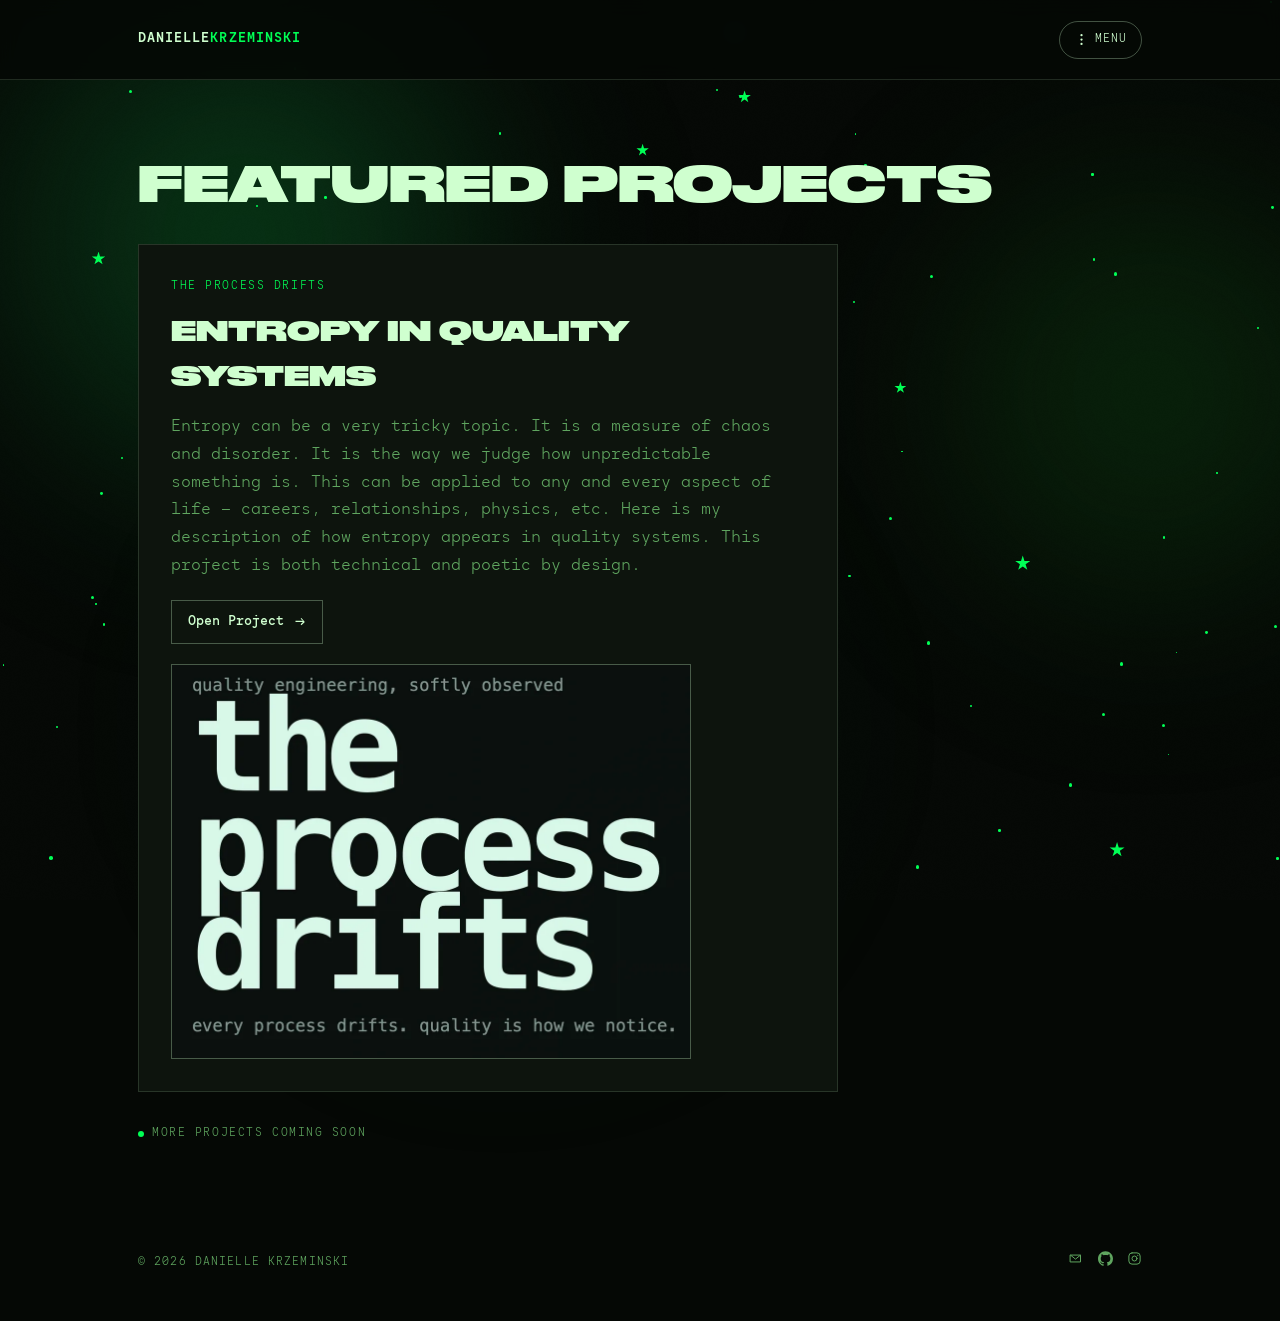
<file: featured-projects.html>
<!DOCTYPE html>
<html lang="en">
<head>
<meta charset="UTF-8">
<meta name="viewport" content="width=device-width, initial-scale=1.0">
<title>Featured Projects — Danielle Krzeminski</title>
<meta name="description" content="Featured projects by Danielle Krzeminski, including The Process Drifts — a piece on entropy in quality systems.">
<meta name="keywords" content="Danielle Krzeminski projects, The Process Drifts, entropy in quality systems, quality engineering writing">
<meta name="author" content="Danielle Krzeminski">
<meta name="robots" content="index, follow">
<link rel="canonical" href="https://daniellekrzeminski.com/featured-projects.html">

<!-- Open Graph / Facebook -->
<meta property="og:type" content="website">
<meta property="og:url" content="https://daniellekrzeminski.com/featured-projects.html">
<meta property="og:site_name" content="Danielle Krzeminski">
<meta property="og:title" content="Featured Projects — Danielle Krzeminski">
<meta property="og:description" content="Featured projects by Danielle Krzeminski, including The Process Drifts — a piece on entropy in quality systems.">
<meta property="og:image" content="https://daniellekrzeminski.com/assets/images/og-image.png">
<meta property="og:image:width" content="1200">
<meta property="og:image:height" content="630">

<!-- Twitter -->
<meta name="twitter:card" content="summary_large_image">
<meta name="twitter:url" content="https://daniellekrzeminski.com/featured-projects.html">
<meta name="twitter:title" content="Featured Projects — Danielle Krzeminski">
<meta name="twitter:description" content="Featured projects by Danielle Krzeminski, including The Process Drifts — a piece on entropy in quality systems.">
<meta name="twitter:image" content="https://daniellekrzeminski.com/assets/images/og-image.png">

<meta name="theme-color" content="#050805">

<!-- Favicons -->
<link rel="icon" type="image/x-icon" href="/favicon.ico">
<link rel="icon" type="image/png" sizes="16x16" href="/assets/favicons/favicon-16x16.png">
<link rel="icon" type="image/png" sizes="32x32" href="/assets/favicons/favicon-32x32.png">
<link rel="apple-touch-icon" sizes="180x180" href="/apple-touch-icon.png">
<link rel="icon" type="image/png" sizes="192x192" href="/assets/favicons/android-chrome-192x192.png">
<link rel="icon" type="image/png" sizes="512x512" href="/assets/favicons/android-chrome-512x512.png">
<link rel="manifest" href="/site.webmanifest">

<link rel="preload" href="assets/fonts/druk_wide_super.woff2" as="font" type="font/woff2" crossorigin>
<link rel="preload" href="assets/fonts/antikor_mono_book.woff2" as="font" type="font/woff2" crossorigin>
<link rel="stylesheet" href="styles.css">
</head>
<body>
    <div class="blob blob-1"></div>
    <div class="blob blob-2"></div>
    <div class="blob blob-3"></div>
    <div class="starfield" id="starfield"></div>
    <div class="bg-grain"><svg><filter id="grainFilter"><feTurbulence type="fractalNoise" baseFrequency="0.9" numOctaves="2" stitchTiles="stitch"/><feColorMatrix type="saturate" values="0"/></filter><rect width="100%" height="100%" filter="url(#grainFilter)" opacity="0.06"/></svg></div>

    <header class="site-header">
        <div class="wrap header-inner">
            <a href="index.html" class="brand">
                <span class="brand-name">Danielle<em>Krzeminski</em></span>
            </a>
            <div class="menu-wrap">
                <button class="nav-toggle" id="navToggle" aria-expanded="false" aria-controls="siteNav" aria-label="Toggle menu">
                    <svg viewBox="0 0 24 24"><circle cx="12" cy="5" r="1.8"/><circle cx="12" cy="12" r="1.8"/><circle cx="12" cy="19" r="1.8"/></svg>
                    Menu
                </button>
                <nav class="site-nav" id="siteNav">
                    <ul class="nav-links">
                    <li><a href="featured-projects.html" aria-current="page">Featured Projects</a></li>
                    <li><a href="experience.html">Experience</a></li>
                    <li><a href="credentials.html">Credentials</a></li>
                    <li><a href="curated-collections.html">Curated Collections</a></li>
                    <li><a href="connect.html">Connect</a></li>
                </ul>
                </nav>
            </div>
        </div>
    </header>

    <section class="block fade-in" style="padding-top:clamp(3rem,8vw,5rem);">
        <div class="block-head">
            <h2 class="block-title">Featured Projects</h2>
        </div>

        <div class="project-card">
            <div class="project-label">The Process Drifts</div>
            <h3 class="project-title">Entropy in Quality Systems</h3>
            <p class="project-desc">
                Entropy can be a very tricky topic. It is a measure of chaos and disorder. It is the way we judge how
                unpredictable something is. This can be applied to any and every aspect of life — careers,
                relationships, physics, etc. Here is my description of how entropy appears in quality systems. This
                project is both technical and poetic by design.
            </p>
            <a href="https://eonaleona.github.io/the-process-drifts/" class="project-link" target="_blank" rel="noopener">
                Open Project
                <svg viewBox="0 0 24 24" fill="currentColor" aria-hidden="true"><path d="M16.172 5.05l-1.414 1.414L18.758 10H6v2h12.758l-4 4 1.414 1.414L22 12l-5.828-6.95z"/></svg>
            </a>
            <div class="project-shot">
                <picture>
                    <source srcset="assets/images/project-process-drifts.webp" type="image/webp">
                    <img src="assets/images/project-process-drifts.png" alt="Title card for The Process Drifts reading 'the process drifts' — quality engineering, softly observed. Every process drifts. Quality is how we notice." width="1040" height="790" loading="lazy" onerror="this.parentElement.remove()">
                </picture>
            </div>
        </div>

        <div class="soon-tag">More projects coming soon</div>
    </section>

    <footer>
        <span>© 2026 Danielle Krzeminski</span>
        <div class="footer-social">
            <a href="mailto:info@daniellekrzeminski.com" aria-label="Email"><svg viewBox="0 0 24 24"><path d="M4 6.5h16v11H4z"/><path d="m4.5 7 7.5 6 7.5-6"/></svg></a>
            <a href="https://github.com/eonaleona" target="_blank" rel="noopener" aria-label="GitHub"><svg viewBox="0 0 98 96" style="fill:currentColor;stroke:none;"><path d="M49 0C21.9 0 0 22 0 49.1c0 21.7 14 40.1 33.5 46.6 2.4.5 3.3-1.1 3.3-2.4v-8.4c-13.6 3-16.5-5.8-16.5-5.8-2.2-5.7-5.4-7.2-5.4-7.2-4.5-3 .3-3 .3-3 4.9.3 7.5 5.1 7.5 5.1 4.4 7.5 11.5 5.3 14.3 4.1.4-3.2 1.7-5.3 3.1-6.6-10.9-1.2-22.3-5.4-22.3-24.3 0-5.4 1.9-9.8 5.1-13.2-.5-1.2-2.2-6.2.5-13 0 0 4.1-1.3 13.5 5.1 3.9-1.1 8.1-1.6 12.3-1.6 4.1 0 8.3.5 12.3 1.6C70.8 19.7 75 21 75 21c2.7 6.8 1 11.8.5 13 3.2 3.4 5.1 7.8 5.1 13.2 0 18.9-11.5 23.1-22.4 24.3 1.8 1.5 3.3 4.5 3.3 9.1v12.7c0 1.3.9 2.9 3.4 2.4C84.4 89.2 98 70.8 98 49.1 98 22 76.1 0 49 0Z"/></svg></a>
            <a href="https://instagram.com/eonaleona" target="_blank" rel="noopener" aria-label="Instagram"><svg viewBox="0 0 24 24"><rect x="3" y="3" width="18" height="18" rx="5"/><circle cx="12" cy="12" r="4"/><circle cx="17.2" cy="6.8" r="1" fill="currentColor" stroke="none"/></svg></a>
        </div>
    </footer>

<script src="script.js"></script>
</body>
</html>
</file>
<file: styles.css>
/* ============================================================
   FONTS
   ============================================================ */
@font-face{font-family:'Antikor Mono';src:url('assets/fonts/antikor_mono_hairline.woff2') format('woff2');font-weight:100;font-display:swap;}
@font-face{font-family:'Antikor Mono';src:url('assets/fonts/antikor_mono_thin.woff2') format('woff2');font-weight:200;font-display:swap;}
@font-face{font-family:'Antikor Mono';src:url('assets/fonts/antikor_mono_extralight.woff2') format('woff2');font-weight:300;font-display:swap;}
@font-face{font-family:'Antikor Mono';src:url('assets/fonts/antikor_mono_light.woff2') format('woff2');font-weight:350;font-display:swap;}
@font-face{font-family:'Antikor Mono';src:url('assets/fonts/antikor_mono_book.woff2') format('woff2');font-weight:400;font-display:swap;}
@font-face{font-family:'Antikor Mono';src:url('assets/fonts/antikor_mono_news.woff2') format('woff2');font-weight:420;font-display:swap;}
@font-face{font-family:'Antikor Mono';src:url('assets/fonts/antikor_mono_regular.woff2') format('woff2');font-weight:450;font-display:swap;}
@font-face{font-family:'Antikor Mono';src:url('assets/fonts/antikor_mono_medium.woff2') format('woff2');font-weight:500;font-display:swap;}
@font-face{font-family:'Antikor Mono';src:url('assets/fonts/antikor_mono_semiBold.woff2') format('woff2');font-weight:600;font-display:swap;}
@font-face{font-family:'Antikor Mono';src:url('assets/fonts/antikor_mono_bold.woff2') format('woff2');font-weight:700;font-display:swap;}
@font-face{font-family:'Antikor Mono';src:url('assets/fonts/antikor_mono_extrabold.woff2') format('woff2');font-weight:800;font-display:swap;}
@font-face{font-family:'Druk Wide Super';src:url('assets/fonts/druk_wide_super.woff2') format('woff2');font-weight:900;font-display:swap;}
@font-face{font-family:'Katherine Script';src:url('assets/fonts/katherine_script.woff2') format('woff2');font-weight:400;font-display:swap;}

/* ============================================================
   PALETTE — single fixed theme (matches the hand-toned photo assets)
   ============================================================ */
:root{
    --font-display:'Druk Wide Super', 'Arial Narrow', sans-serif;
    --font-body:'Antikor Mono', 'SFMono-Regular', Menlo, monospace;
    --font-script:'Katherine Script', cursive;

    --container:1100px;
    --edge:clamp(1.25rem, 4vw, 3rem);
    --gap:clamp(1.25rem, 2.4vw, 2.25rem);
    --header-h:80px;

    --fs-eyebrow: clamp(0.62rem, 0.15vw + 0.58rem, 0.7rem);
    --fs-small:   clamp(0.72rem, 0.2vw + 0.66rem, 0.82rem);
    --fs-body:    clamp(0.92rem, 0.2vw + 0.86rem, 1.02rem);
    --fs-lead:    clamp(1.1rem, 0.7vw + 0.9rem, 1.4rem);
    --fs-h3:      clamp(1.2rem, 1vw + 1rem, 1.65rem);
    --fs-h2:      clamp(1.9rem, 2.6vw + 1rem, 3rem);
    --fs-hero:    clamp(3.2rem, 13vw + 0.5rem, 9.5rem);

    --bg:#050805; --panel:#0D140D; --panel-2:#121C12;
    --line: rgba(207,255,207,0.14); --line-strong: rgba(207,255,207,0.3);
    --ink:#CFFFCF; --muted:#5FA55F;
    --accent:#00FF55; --accent-ink:#050805;
    --star:#00FF55; --b1:140,85%,38%; --b2:125,75%,32%; --b3:150,80%,35%;
}

/* ============================================================
   BASE
   ============================================================ */
*,*::before,*::after{box-sizing:border-box;}
html{scroll-behavior:smooth; scroll-padding-top: calc(var(--header-h) + 12px);}
@media (prefers-reduced-motion: reduce){
    html{scroll-behavior:auto;}
    *,*::before,*::after{animation-duration:0.001ms !important; transition-duration:0.001ms !important;}
}
body{
    margin:0; background:var(--bg); color:var(--ink);
    font-family:var(--font-body); font-weight:400; font-size:var(--fs-body); line-height:1.7;
    -webkit-font-smoothing:antialiased;
    transition:background 0.35s ease, color 0.35s ease;
}
a{color:inherit;}
img{max-width:100%; display:block;}
:focus-visible{outline:2px solid var(--accent); outline-offset:3px;}
::selection{background:var(--accent); color:var(--accent-ink);}
.wrap{max-width:var(--container); margin:0 auto; padding-inline:var(--edge);}

/* ============================================================
   ATMOSPHERE — drifting blobs + scattered starfield + grain
   ============================================================ */
.blob{position:fixed; z-index:-3; border-radius:50%; filter:blur(85px); pointer-events:none;}
.blob-1{ width:58vw; height:58vw; top:-15%; left:-10%;
    background:radial-gradient(circle, hsla(var(--b1),0.32), transparent 65%);
    animation:driftA 24s ease-in-out infinite alternate; }
.blob-2{ width:50vw; height:50vw; top:8%; right:-15%;
    background:radial-gradient(circle, hsla(var(--b2),0.26), transparent 65%);
    animation:driftB 30s ease-in-out infinite alternate; }
.blob-3{ width:55vw; height:55vw; bottom:-20%; left:12%;
    background:radial-gradient(circle, hsla(var(--b3),0.22), transparent 65%);
    animation:driftC 36s ease-in-out infinite alternate; }
@keyframes driftA{0%{transform:translate(0,0) scale(1);}100%{transform:translate(6%,5%) scale(1.1);}}
@keyframes driftB{0%{transform:translate(0,0) scale(1);}100%{transform:translate(-5%,4%) scale(0.94);}}
@keyframes driftC{0%{transform:translate(0,0) scale(1);}100%{transform:translate(4%,-6%) scale(1.07);}}

.starfield{position:fixed; inset:0; z-index:-2; pointer-events:none;}
.star{position:absolute; background:var(--star); animation:twinkle ease-in-out infinite;}
.star.dot{border-radius:50%;}
.star.shape{clip-path:polygon(50% 0%, 61% 35%, 98% 35%, 68% 57%, 79% 91%, 50% 70%, 21% 91%, 32% 57%, 2% 35%, 39% 35%);}
@keyframes twinkle{ 0%,100%{opacity:var(--min-op,0.1);} 50%{opacity:var(--max-op,0.65);} }

.bg-grain{position:fixed; inset:0; z-index:-1; pointer-events:none; opacity:0.4; mix-blend-mode:overlay;}
.bg-grain svg{width:100%; height:100%;}

/* ============================================================
   HEADER / NAV
   ============================================================ */
.site-header{
    position:sticky; top:0; z-index:100; height:var(--header-h);
    display:flex; align-items:center;
    background:color-mix(in srgb, var(--bg) 88%, transparent);
    backdrop-filter:blur(10px);
    border-bottom:1px solid var(--line);
}
.header-inner{width:100%; display:flex; align-items:center; justify-content:space-between; gap:var(--gap);}
.brand{display:flex; align-items:center; gap:0.6rem; text-decoration:none; min-width:0;}
.brand-name{font-weight:700; font-size:var(--fs-small); letter-spacing:0.08em; text-transform:uppercase; white-space:nowrap;}
.brand-name em{color:var(--accent); font-style:normal;}

.nav-toggle{
    display:flex; align-items:center; justify-content:center; gap:0.4rem;
    background:none; border:1px solid var(--line-strong); color:var(--ink);
    height:38px; padding:0 0.85rem; cursor:pointer; border-radius:999px;
    font-family:var(--font-body); font-size:var(--fs-eyebrow); letter-spacing:0.1em; text-transform:uppercase;
    transition:border-color 0.2s ease;
}
.nav-toggle:hover, .nav-toggle[aria-expanded="true"]{border-color:var(--accent);}
.nav-toggle svg{width:15px; height:15px; fill:var(--ink);}

.menu-wrap{position:relative;}
.site-nav{
    position:absolute; top:calc(100% + 10px); right:0; z-index:110;
    background:var(--panel); border:1px solid var(--line-strong);
    min-width:230px; padding:0.5rem; border-radius:12px;
    box-shadow:0 12px 32px rgba(0,0,0,0.35);
    opacity:0; pointer-events:none; transform:translateY(-6px);
    transition:opacity 0.15s ease, transform 0.15s ease;
    display:flex; flex-direction:column; gap:0.25rem;
}
.site-nav.open{opacity:1; pointer-events:auto; transform:translateY(0);}
.nav-links{display:flex; flex-direction:column; gap:0.15rem; list-style:none; margin:0; padding:0;}
.nav-links a{
    display:block; font-size:0.85rem; font-weight:500; letter-spacing:0.04em;
    text-decoration:none; color:var(--muted); transition:all 0.15s ease;
    padding:0.65rem 0.8rem; border-radius:8px;
}
.nav-links a:hover, .nav-links a:focus-visible{color:var(--ink); background:var(--panel-2);}
.nav-links a[aria-current="page"]{color:var(--accent);}

@media (max-width:520px){
    .site-nav{position:fixed; top:calc(var(--header-h) + 6px); left:var(--edge); right:var(--edge); min-width:0;}
}

/* ============================================================
   HERO
   ============================================================ */
.hero{padding:clamp(3rem,10vw,7rem) var(--edge) clamp(1.5rem,4vw,2.5rem); position:relative; z-index:1;}
.hero-eyebrow{font-size:var(--fs-eyebrow); letter-spacing:0.2em; text-transform:uppercase; color:var(--muted); margin-bottom:0.75rem;}
.hero-title{
    font-family:var(--font-display); font-weight:900; text-transform:uppercase;
    font-size:var(--fs-hero); line-height:0.82; letter-spacing:-0.02em; margin:0;
}
.hero-title span{color:var(--accent);}

.hello-mark{
    display:inline-block; position:relative; overflow:hidden; isolation:isolate;
    width:0.62em; height:0.62em; vertical-align:0.1em; margin-left:0.05em;
    border-radius:14%;
}
.hello-mark img{width:100%; height:100%; object-fit:contain; display:block;}

/* ============================================================
   SECTION / BLOCK SHELL — used on every inner page
   ============================================================ */
.block{max-width:var(--container); margin:0 auto; padding:clamp(2rem,5vw,4rem) var(--edge); position:relative; z-index:1;}
.block-head{display:flex; align-items:baseline; gap:1rem; margin-bottom:clamp(1.75rem,3vw,2.5rem); flex-wrap:wrap;}
.block-no{font-family:var(--font-display); font-weight:900; font-size:clamp(1.6rem,3vw,2.3rem); color:var(--accent); line-height:1;}
.block-title{font-family:var(--font-display); font-weight:900; text-transform:uppercase; font-size:var(--fs-h2); line-height:0.95; margin:0;}
.block-ref{margin-left:auto; font-size:var(--fs-eyebrow); color:var(--muted); letter-spacing:0.12em; text-transform:uppercase; align-self:flex-end;}

.lede{font-size:var(--fs-lead); max-width:64ch; margin:0 0 1.25rem; font-weight:400;}
.body-text{max-width:64ch; color:var(--muted); margin:0 0 1.1rem; font-size:var(--fs-body);}
.body-text:last-child{margin-bottom:0;}
.body-text em{color:var(--ink); font-style:italic;}

.fade-in{opacity:0; transform:translateY(14px); transition:opacity 0.6s ease, transform 0.6s ease;}
.fade-in.in-view{opacity:1; transform:none;}

/* ============================================================
   WHO AM I / photo pair (home page)
   ============================================================ */
.whoami-layout{display:grid; grid-template-columns:1fr; gap:var(--gap); align-items:start;}
@media (min-width:760px){ .whoami-layout{grid-template-columns:1.15fr 0.85fr;} }

.whoami-photo{width:100%; max-width:340px; margin:1.5rem 0 0;}
.whoami-photo .duotone{aspect-ratio:4/5; border:1px solid var(--line-strong);}

.duotone{position:relative; overflow:hidden; background:var(--panel);}
.duotone img{width:100%; height:100%; object-fit:cover; display:block;}

.connect-body{display:grid; grid-template-columns:1fr; gap:var(--gap); align-items:start;}
@media (min-width:700px){ .connect-body{grid-template-columns:1fr 0.6fr;} }

.connect-photo{width:100%; max-width:260px; margin:0;}
.connect-photo .duotone{aspect-ratio:1/1; border:1px solid var(--line-strong);}

.field-note{
    border-left:2px solid var(--accent); padding:0.9rem 1.1rem; background:var(--panel);
    font-size:var(--fs-small); color:var(--muted); max-width:46ch; margin-top:1.5rem;
}
.field-note .script{display:block; font-family:var(--font-script); font-size:1.4rem; color:var(--ink); margin-bottom:0.35rem; line-height:1.1;}

/* ============================================================
   PROJECTS / placeholder image
   ============================================================ */
.project-card{border:1px solid var(--line); background:var(--panel); padding:clamp(1.25rem,3vw,2rem); max-width:70ch;}
.project-label{font-size:var(--fs-eyebrow); letter-spacing:0.14em; text-transform:uppercase; color:var(--accent); margin-bottom:0.75rem;}
.project-title{font-family:var(--font-display); font-weight:900; text-transform:uppercase; font-size:var(--fs-h3); margin:0 0 0.85rem;}
.project-desc{font-size:var(--fs-body); color:var(--muted); margin-bottom:1.25rem;}
.project-link{
    display:inline-flex; align-items:center; gap:0.5rem;
    text-decoration:none; font-size:var(--fs-small); font-weight:600;
    padding:0.6rem 1rem; border:1px solid var(--line-strong); color:var(--ink);
    transition:all 0.2s ease; margin-bottom:1.25rem;
}
.project-link:hover{border-color:var(--accent); color:var(--accent);}
.project-link svg{width:14px; height:14px;}

.img-placeholder{
    aspect-ratio:3/2; border:1px dashed var(--line-strong); max-width:520px;
    display:flex; flex-direction:column; align-items:center; justify-content:center; gap:0.35rem;
    text-align:center; padding:1rem; color:var(--muted);
}
.img-placeholder .ph-dim{font-size:var(--fs-eyebrow); letter-spacing:0.1em; text-transform:uppercase;}
.img-placeholder .ph-note{font-size:0.68rem; max-width:24ch;}

.project-shot{max-width:520px; border:1px solid var(--line-strong); overflow:hidden; aspect-ratio:1400/1064;}
.project-shot img{width:100%; height:100%; object-fit:cover; display:block;}

.soon-tag{
    display:inline-flex; align-items:center; gap:0.5rem; margin-top:2rem;
    font-size:var(--fs-eyebrow); letter-spacing:0.14em; text-transform:uppercase; color:var(--muted);
}
.soon-tag::before{content:""; width:6px; height:6px; border-radius:50%; background:var(--accent); animation:twinkle 2.4s ease-in-out infinite;}

/* ============================================================
   CREDENTIALS — empty state
   ============================================================ */
.empty-state{
    border:1px dashed var(--line-strong); padding:clamp(2.5rem,6vw,4rem) var(--edge);
    max-width:70ch; text-align:left; color:var(--muted);
}
.empty-state h3{font-family:var(--font-display); font-weight:900; text-transform:uppercase; font-size:var(--fs-h3); color:var(--ink); margin-bottom:0.75rem;}
.empty-state p{font-size:var(--fs-body); max-width:52ch;}

/* ============================================================
   CREDENTIALS — grouped by issuer
   ============================================================ */
.cred-groups{display:flex; flex-direction:column; gap:clamp(2rem,4vw,2.75rem); max-width:640px;}
.cred-issuer{font-family:var(--font-display); font-weight:900; text-transform:uppercase; font-size:var(--fs-h3); margin-bottom:1rem; color:var(--ink);}
.cred-items{list-style:none; margin:0; padding:0; border-top:1px solid var(--line);}
.cred-items li{
    display:flex; justify-content:space-between; align-items:baseline; gap:1rem;
    padding:0.9rem 0.1rem; border-bottom:1px solid var(--line);
}
.cred-name{font-size:var(--fs-body); color:var(--ink); font-weight:500;}
.cred-date{font-size:var(--fs-eyebrow); letter-spacing:0.1em; text-transform:uppercase; color:var(--muted); white-space:nowrap;}

/* ============================================================
   CONNECT — icon list
   ============================================================ */
.connect-list{list-style:none; margin:0; padding:0; max-width:560px; border-top:1px solid var(--line);}
.connect-list li{border-bottom:1px solid var(--line);}
.connect-list a{
    display:flex; align-items:center; gap:1rem; padding:1.1rem 0.25rem;
    text-decoration:none; color:var(--ink); transition:color 0.2s ease, transform 0.2s ease;
}
.connect-list a:hover{color:var(--accent); transform:translateX(4px);}
.connect-icon{
    width:34px; height:34px; flex-shrink:0; display:grid; place-items:center;
    border:1px solid var(--line-strong); border-radius:50%; color:currentColor;
}
.connect-icon svg{width:17px; height:17px; fill:none; stroke:currentColor; stroke-width:1.6; stroke-linecap:round; stroke-linejoin:round;}
.connect-text{display:flex; flex-direction:column; gap:0.15rem;}
.connect-platform{font-size:var(--fs-eyebrow); letter-spacing:0.12em; text-transform:uppercase; color:var(--muted);}
.connect-handle{font-size:var(--fs-body); font-weight:600; word-break:break-word;}

/* ============================================================
   FOOTER
   ============================================================ */
footer{
    max-width:var(--container); margin:0 auto; padding:2.5rem var(--edge) 3rem;
    display:flex; justify-content:space-between; align-items:center; flex-wrap:wrap; gap:1rem;
    font-size:var(--fs-eyebrow); letter-spacing:0.1em; text-transform:uppercase; color:var(--muted);
    position:relative; z-index:1;
}
.footer-social{display:flex; gap:0.9rem;}
.footer-social a{color:var(--muted); transition:color 0.2s ease;}
.footer-social a:hover{color:var(--accent);}
.footer-social svg{width:15px; height:15px; fill:none; stroke:currentColor; stroke-width:1.6; stroke-linecap:round; stroke-linejoin:round;}
</file>
